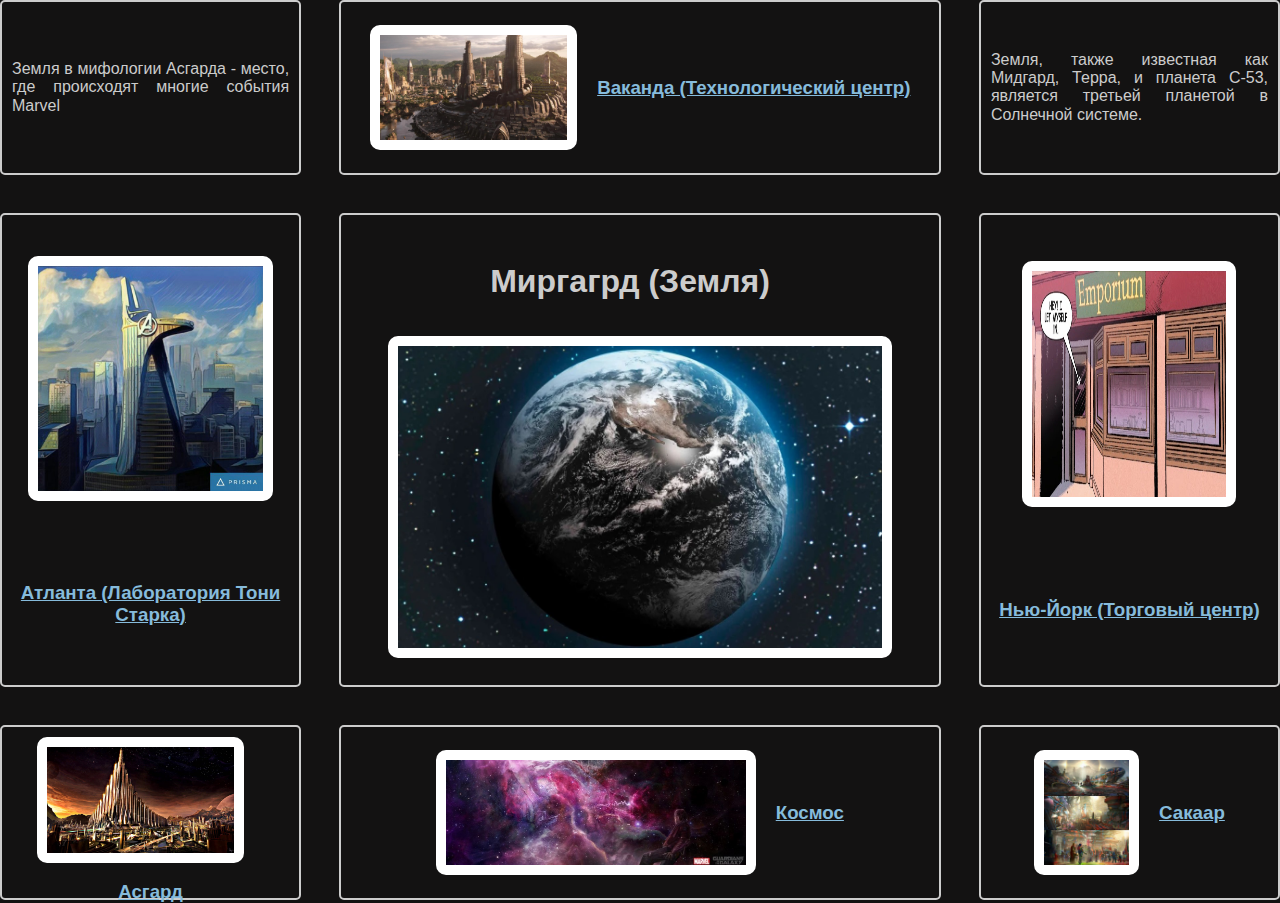
<file: index.html>
<!DOCTYPE html>
<html lang="ru">
<head>
  <meta charset="UTF-8">
  <meta http-equiv="Refresh" content="30">
  <meta name="viewport" content="width=device-width, initial-scale=1.0">
  <meta name="robots" content="noindex">
  <meta name="reply-to" content="zartemz@gmail.com">
  <meta name="description" content="В игре представлены некоторые локации из Киновселенной Марвел">
  <meta name="keywords" content="Марвел, Земля, Миргард, киновселенная Марвел, Терра, планета С-53">
  <meta name="site-created" content="28.11.2024">
  <meta name="author" content="Darbinyan Artem Artakovich">
  <link rel="stylesheet" href="./styles/normalize.css">
  <link rel="stylesheet" href="./styles/style.css">
  <title>lab-5 Darbinyan A.A. | Главная</title>
</head>
<body>
  <div class="container">
    <p class="description_text">Земля в мифологии Асгарда - место, где происходят многие события Marvel</p>
    <a href="./locations/wakanda.html">
      <div class="image-container">
        <img src="./images/wakanda.webp" alt="Ваканда" height="70%" class="mr-20">
      </div>
      <h3>Ваканда (Технологический центр)</h3>
    </a>
    <p class="description_text">Земля, также известная как Мидгард, Терра, и планета С-53, является третьей планетой в Солнечной системе.</p>

    <a href="./locations/atlanta.html">
      <div class="image-container">
        <img src="./images/atlanta.jpg" alt="Атланта" height="50%">
      </div>
      <h3>Атланта (Лаборатория Тони Старка)</h3>
    </a>
    <div class="current-location">
      <h1 class="mr-20">Миргагрд (Земля)</h1>
      <div class="image-container">
        <img src="./images/earth.jpg" alt="Земля">
      </div>
    </div>
    <a href="./locations/new-york.html">
      <div class="image-container">
        <img src="./images/new-york.webp" alt="Нью-Йорк" width="70%" height="50%">
      </div>
      <h3>Нью-Йорк (Торговый центр)</h3>
    </a>

    <a href="./locations/asgard.html">
      <div class="image-container">
        <img src="./images/asgard.jpg" alt="Асгард" class="mr-20">
      </div>
      <h3>Асгард</h3>
    </a>
    <a href="./locations/space.html">
      <div class="image-container">
        <img src="./images/space.jpg" alt="Космос" class="mr-20">
      </div>
      <h3>Космос</h3>
    </a>
    <a href="./locations/sakaar.html">
      <div class="image-container">
        <img src="./images/sakaar.jpg" alt="Сакаар" height="70%" class="mr-20">
      </div>
      <h3>Сакаар</h3>
    </a>
  </div>
</body>
</html>
</file>
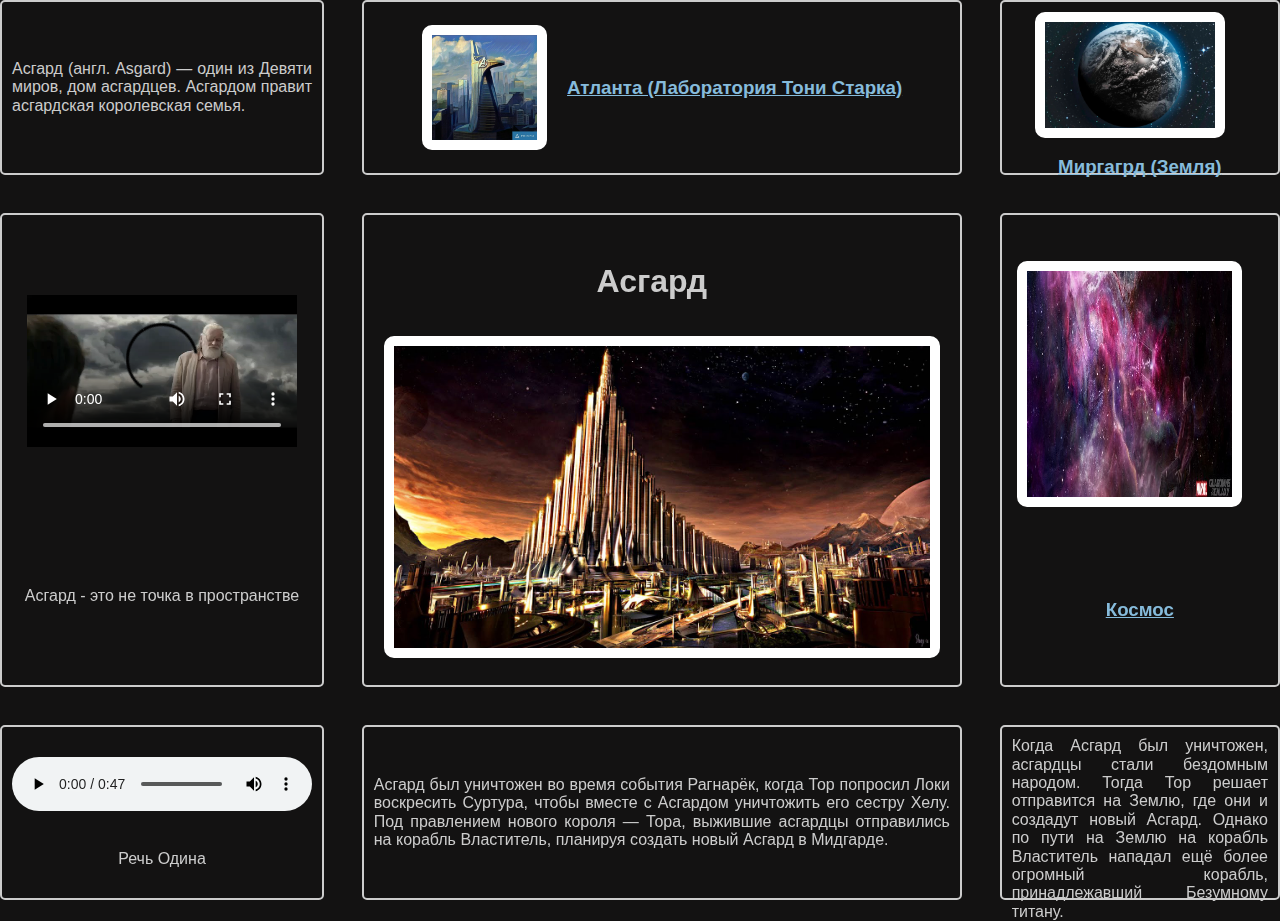
<file: locations/asgard.html>
<!DOCTYPE html>
<html lang="ru">
<head>
  <meta charset="UTF-8">
  <meta http-equiv="Refresh" content="30">
  <meta name="viewport" content="width=device-width, initial-scale=1.0">
  <meta name="robots" content="noindex">
  <meta name="reply-to" content="zartemz@gmail.com">
  <meta name="description" content="Асгард — один из Девяти миров, дом асгардцев. Он был уничтожен во время события Рагнарёк.">
  <meta name="keywords" content="Асгард, асгардцы, Тор, Один, Локи, Рагнарёк, Суртур, Хела, уничтожение Асгарда">
  <meta name="site-created" content="28.11.2024">
  <meta name="author" content="Darbinyan Artem Artakovich">
  <link rel="stylesheet" href="../styles/normalize.css">
  <link rel="stylesheet" href="../styles/style.css">
  <title>lab-5 Darbinyan A.A. | Асгард</title>
</head>
<body>
  <div class="container">
    <p class="description_text">Асгард (англ. Asgard) — один из Девяти миров, дом асгардцев. Асгардом правит асгардская королевская семья.</p>
    <a href="./atlanta.html">
      <div class="image-container">
        <img src="../images/atlanta.jpg" alt="Атланта" height="70%" class="mr-20">
      </div>
      <h3>Атланта (Лаборатория Тони Старка)</h3>
    </a>
    <a href="../index.html">
      <div class="image-container">
        <img src="../images/earth.jpg" alt="Миргагрд (Земля)" height="70%" class="mr-20">
      </div>
      <h3>Миргагрд (Земля)</h3>
    </a>

    <div>
      <video controls src="../videos/asgard.mp4" width="90%"></video>
      <p class="description_text">Асгард - это не точка в пространстве</p>
    </div>
    <div class="current-location">
      <h1 class="mr-20">Асгард</h1>
      <div class="image-container">
        <img src="../images/asgard.jpg" alt="Асгард">
      </div>
    </div>
    <a href="./space.html">
      <div class="image-container">
        <img src="../images/space.jpg" alt="Космос" width="80%" height="50%" class="mr-20">
      </div>
      <h3>Космос</h3>
    </a>

    <div>
      <audio controls src="../audio/asgard.mp3"></audio>
      <p class="description_text">Речь Одина</p>
    </div>
    <p class="description_text">Асгард был уничтожен во время события Рагнарёк, когда Тор попросил Локи воскресить Суртура, чтобы вместе с Асгардом уничтожить его сестру Хелу. Под правлением нового короля — Тора, выжившие асгардцы отправились на корабль Властитель, планируя создать новый Асгард в Мидгарде.</p>
    <p class="description_text">Когда Асгард был уничтожен, асгардцы стали бездомным народом. Тогда Тор решает отправится на Землю, где они и создадут новый Асгард. Однако по пути на Землю на корабль Властитель нападал ещё более огромный корабль, принадлежавший Безумному титану.</p>
  </div>
</body>
</html>
</file>
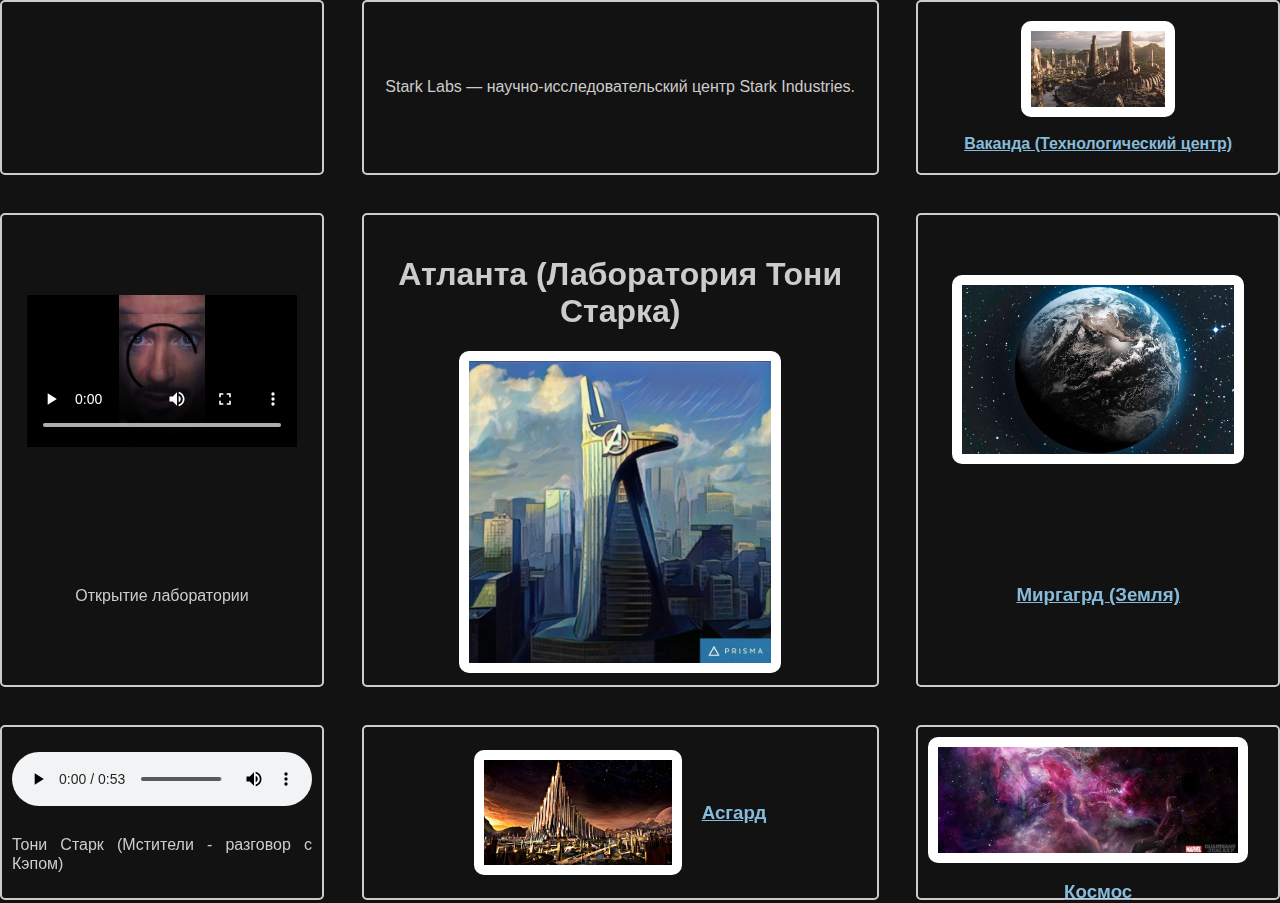
<file: locations/atlanta.html>
<!DOCTYPE html>
<html lang="ru">
<head>
  <meta charset="UTF-8">
  <meta http-equiv="Refresh" content="30">
  <meta name="viewport" content="width=device-width, initial-scale=1.0">
  <meta name="robots" content="noindex">
  <meta name="reply-to" content="zartemz@gmail.com">
  <meta name="description" content="Лаборатория Тони Старка в Атланте — научно-исследовательский центр Stark Industries.">
  <meta name="keywords" content="Атланта, Тони Старк, Stark Labs, лаборатория">
  <meta name="site-created" content="28.11.2024">
  <meta name="author" content="Darbinyan Artem Artakovich">
  <link rel="stylesheet" href="../styles/normalize.css">
  <link rel="stylesheet" href="../styles/style.css">
  <title>lab-5 Darbinyan A.A. | Атланта</title>
</head>
<body>
  <div class="container">
    <div></div>
    <p class="description_text">Stark Labs — научно-исследовательский центр Stark Industries.</p>
    <a href="./wakanda.html">
      <div class="image-container">
        <img src="../images/wakanda.webp" alt="Ваканда" height="50%">
      </div>
      <p class="description_text">Ваканда (Технологический центр)</p>
    </a>

    <div>
      <video controls src="../videos/atlanta.mp4" width="90%"></video>
      <p class="description_text">Открытие лаборатории</p>
    </div>
    <div class="current-location">
      <h1>Атланта (Лаборатория Тони Старка)</h1>
      <div class="image-container">
        <img src="../images/atlanta.jpg" alt="Лаборатория Старка">
      </div>
    </div>
    <a href="../index.html">
      <div class="image-container">
        <img src="../images/earth.jpg" alt="Миргагрд (Земля)" width="80%">
      </div>
      <h3>Миргагрд (Земля)</h3>
    </a>

    <div>
      <audio controls src="../audio/atlanta.mp3"></audio>
      <p class="description_text">Тони Старк (Мстители - разговор с Кэпом)</p>
    </div>
    <a href="./asgard.html">
      <div class="image-container">
        <img src="../images/asgard.jpg" alt="Асгард" class="mr-20">
      </div>
      <h3>Асгард</h3>
    </a>
    <a href="./space.html">
      <div class="image-container">
        <img src="../images/space.jpg" alt="Космос" class="mr-20">
      </div>
      <h3>Космос</h3>
    </a>
  </div>
</body>
</html>
</file>
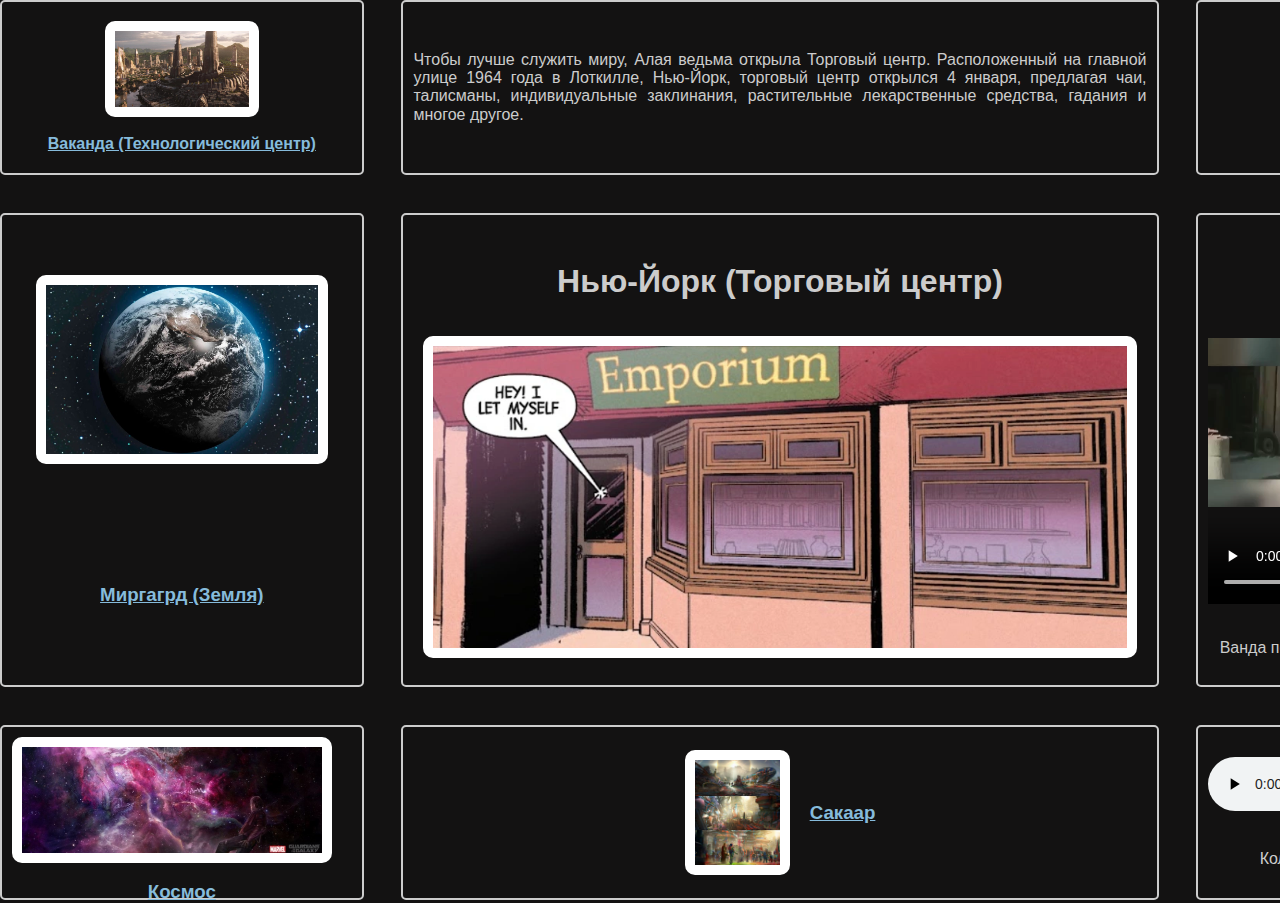
<file: locations/new-york.html>
<!DOCTYPE html>
<html lang="ru">
<head>
  <meta charset="UTF-8">
  <meta http-equiv="Refresh" content="30">
  <meta name="viewport" content="width=device-width, initial-scale=1.0">
  <meta name="robots" content="noindex">
  <meta name="reply-to" content="zartemz@gmail.com">
  <meta name="description" content="Нью-Йорк — место большого количества событий в Марвел.">
  <meta name="keywords" content="Нью-Йорк, торговый центр, Алая Ведьма, талисманы, заклинания">
  <meta name="site-created" content="28.11.2024">
  <meta name="author" content="Darbinyan Artem Artakovich">
  <link rel="stylesheet" href="../styles/normalize.css">
  <link rel="stylesheet" href="../styles/style.css">
  <title>lab-5 Darbinyan A.A. | Нью-Йорк</title>
</head>
<body>
  <div class="container">
    <a href="./wakanda.html">
      <div class="image-container">
        <img src="../images/wakanda.webp" alt="Ваканда" height="50%">
      </div>
      <p class="description_text">Ваканда (Технологический центр)</p>
    </a>
    <p class="description_text">Чтобы лучше служить миру, Алая ведьма открыла Торговый центр. Расположенный на главной улице 1964 года в Лоткилле, Нью-Йорк, торговый центр открылся 4 января, предлагая чаи, талисманы, индивидуальные заклинания, растительные лекарственные средства, гадания и многое другое.</p>
    <div></div>

    <a href="../index.html">
      <div class="image-container">
        <img src="../images/earth.jpg" alt="Миргагрд (Земля)" width="80%">
      </div>
      <h3>Миргагрд (Земля)</h3>
    </a>
    <div class="current-location">
      <h1>Нью-Йорк (Торговый центр)</h1>
      <div class="image-container">
        <img src="../images/new-york.webp" alt="Торговый центр Нью-Йорка">
      </div>
    </div>
    <div>
      <video controls muted src="../videos/wanda.mp4" width="100%" height="80%"></video>
      <p class="description_text">Ванда помогает в битве за Нью-Йорк</p>
    </div>

    <a href="./space.html">
      <div class="image-container">
        <img src="../images/space.jpg" alt="Космос" class="mr-20">
      </div>
      <h3>Космос</h3>
    </a>
    <a href="./sakaar.html">
      <div class="image-container">
        <img src="../images/sakaar.jpg" alt="Сакаар" height="70%" class="mr-20">
      </div>
      <h3>Сакаар</h3>
    </a>
    <div>
      <audio controls src="../audio/magician.mp3"></audio>
      <p class="description_text">Колдун читает заклинание</p>
    </div>
  </div>
</body>
</html>
</file>
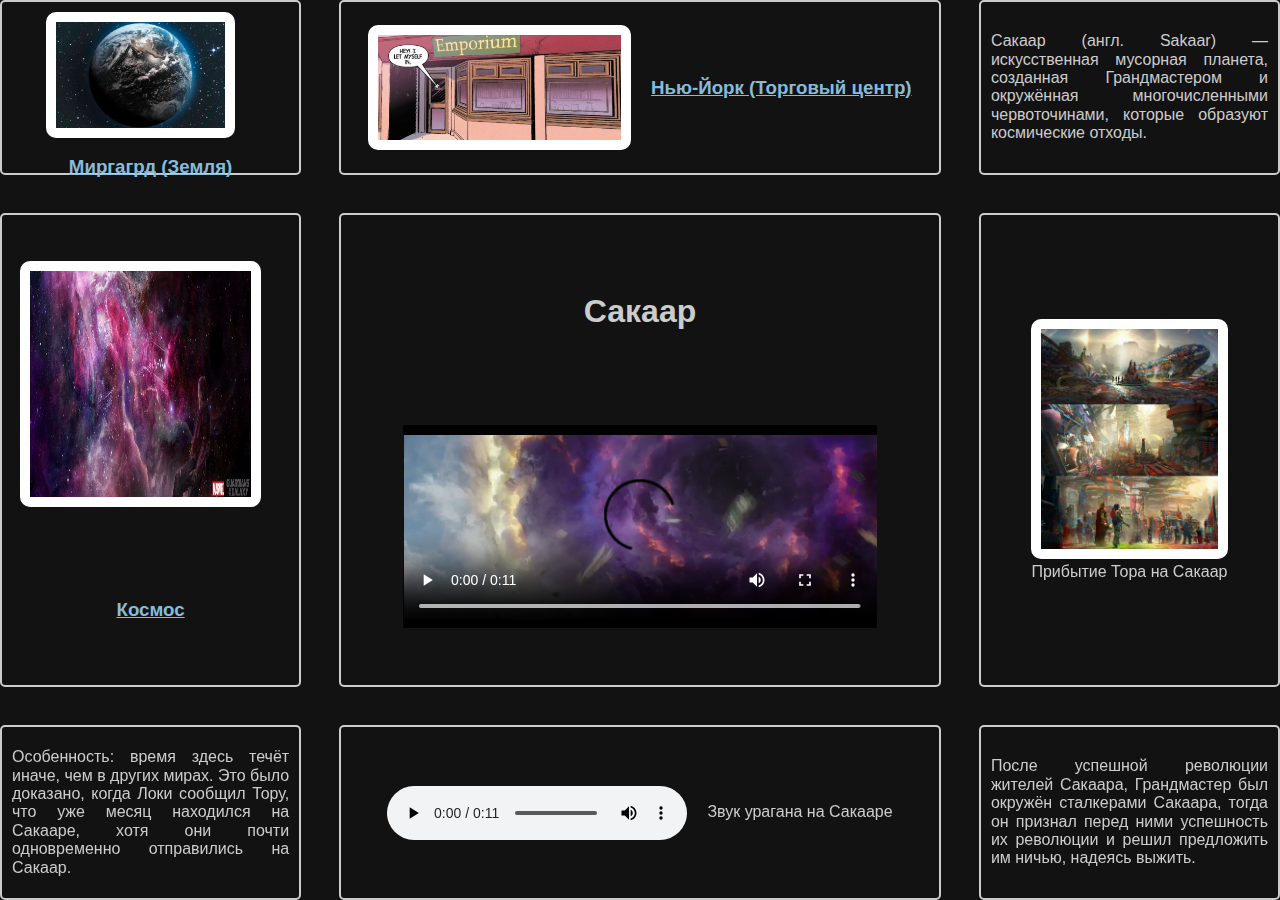
<file: locations/sakaar.html>
<!DOCTYPE html>
<html lang="ru">
<head>
  <meta charset="UTF-8">
  <meta http-equiv="Refresh" content="30">
  <meta name="viewport" content="width=device-width, initial-scale=1.0">
  <meta name="robots" content="noindex">
  <meta name="reply-to" content="zartemz@gmail.com">
  <meta name="description" content="Сакаар — искусственная мусорная планета, созданная Грандмастером и окружённая многочисленными червоточинами, которые образуют космические отходы. На Сакаар Тор и Локи попадают из-за битвы с их сестрой Хелой.">
  <meta name="keywords" content="Сакаар, мусорная планета, космические отходы, Грандмастер, Тор, Локи">
  <meta name="site-created" content="28.11.2024">
  <meta name="author" content="Darbinyan Artem Artakovich">
  <link rel="stylesheet" href="../styles/normalize.css">
  <link rel="stylesheet" href="../styles/style.css">
  <title>lab-5 Darbinyan A.A. | Сакаар</title>
</head>
<body>
  <div class="container">
    <a href="../index.html">
      <div class="image-container">
        <img src="../images/earth.jpg" alt="Миргагрд (Земля)" height="70%" class="mr-20">
      </div>
      <h3>Миргагрд (Земля)</h3>
    </a>
    <a href="./new-york.html">
      <div class="image-container">
        <img src="../images/new-york.webp" alt="Нью-Йорк" height="70%" class="mr-20">
      </div>
      <h3>Нью-Йорк (Торговый центр)</h3>
    </a>
    <p class="description_text">Сакаар (англ. Sakaar) — искусственная мусорная планета, созданная Грандмастером и окружённая многочисленными червоточинами, которые образуют космические отходы.</p>

    <a href="./space.html">
      <div class="image-container">
        <img src="../images/space.jpg" alt="Космос" width="80%" height="50%" class="mr-20">
      </div>
      <h3>Космос</h3>
    </a>
    <div class="current-location">
      <h1>Сакаар</h1>
      <video controls src="../videos/sakaar.mp4" width="85%"></video>
    </div>
    <div>
      <figure>
        <div class="image-container">
          <img src="../images/sakaar.jpg" alt="Планета Сакаар" width="90%">
        </div>
        <figcaption>Прибытие Тора на Сакаар</figcaption>
      </figure>
    </div>

    <p class="description_text">Особенность: время здесь течёт иначе, чем в других мирах. Это было доказано, когда Локи сообщил Тору, что уже месяц находился на Сакааре, хотя они почти одновременно отправились на Сакаар.</p>
    <div>
      <audio controls src="../audio/sakaar.mp3" class="mr-20"></audio>
      <p class="description_text">Звук урагана на Сакааре</p>
    </div>
    <p class="description_text">После успешной революции жителей Сакаара, Грандмастер был окружён сталкерами Сакаара, тогда он признал перед ними успешность их революции и решил предложить им ничью, надеясь выжить.</p>
  </div>
</body>
</html>
</file>
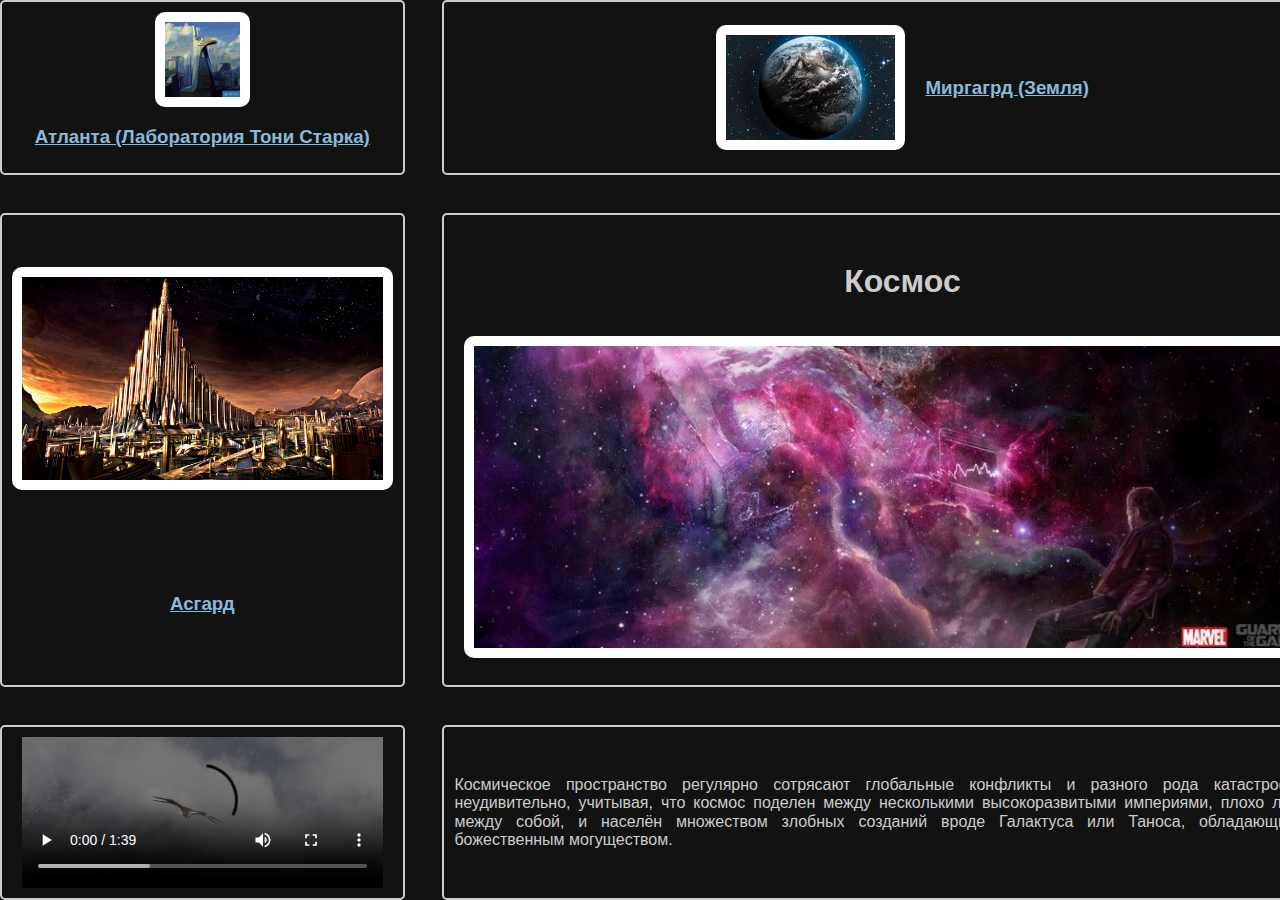
<file: locations/space.html>
<!DOCTYPE html>
<html lang="ru">
<head>
  <meta charset="UTF-8">
  <meta http-equiv="Refresh" content="30">
  <meta name="viewport" content="width=device-width, initial-scale=1.0">
  <meta name="robots" content="noindex">
  <meta name="reply-to" content="zartemz@gmail.com">
  <meta name="description" content="Космос - всё, что находится за пределами нашей планеты. Космическое пространство регулярно сотрясают глобальные конфликты и разного рода катастрофы.">
  <meta name="keywords" content="Космос, планеты, империи, Асгард, Сакаар">
  <meta name="site-created" content="28.11.2024">
  <meta name="author" content="Darbinyan Artem Artakovich">
  <link rel="stylesheet" href="../styles/normalize.css">
  <link rel="stylesheet" href="../styles/style.css">
  <title>lab-5 Darbinyan A.A. | Космос</title>
</head>
<body>
  <div class="container">
    <a href="./atlanta.html">
      <div class="image-container">
        <img src="../images/atlanta.jpg" alt="Атланта" height="50%">
      </div>
      <h3>Атланта (Лаборатория Тони Старка)</h3>
    </a>
    <a href="../index.html">
      <div class="image-container">
        <img src="../images/earth.jpg" alt="Миргагрд (Земля)" height="70%" class="mr-20">
      </div>
      <h3>Миргагрд (Земля)</h3>
    </a>
    <a href="./new-york.html">
      <div class="image-container">
        <img src="../images/new-york.webp" alt="Нью-Йорк" width="50%" height="50%">
      </div>
      <h3>Нью-Йорк (Торговый центр)</h3>
    </a>

    <a href="./asgard.html">
      <div class="image-container">
        <img src="../images/asgard.jpg" alt="Асгард" height="45%">
      </div>
      <h3>Асгард</h3>
    </a>
    <div class="current-location">
      <h1>Космос</h1>
      <div class="image-container">
        <img src="../images/space.jpg" alt="Космос">
      </div>
    </div>
    <a href="./sakaar.html">
      <div class="image-container">
        <img src="../images/sakaar.jpg" alt="Сакаар" width="90%" height="80%">
      </div>
      <h3>Сакаар</h3>
    </a>

    <div>
      <video controls src="../videos/space.mp4" poster="../posters/space.jpg" width="auto" height="100%"></video>
    </div>
    <div>
      <p class="description_text">Космическое пространство регулярно сотрясают глобальные конфликты и разного рода катастрофы. Это неудивительно, учитывая, что космос поделен между несколькими высокоразвитыми империями, плохо ладящими между собой, и населён множеством злобных созданий вроде Галактуса или Таноса, обладающих почти божественным могуществом.</p>
    </div>
    <div>
      <audio controls src="../audio/space.mp3"></audio>
      <p class="description_text">Звуки космоса</p>
    </div>
  </div>
</body>
</html>
</file>
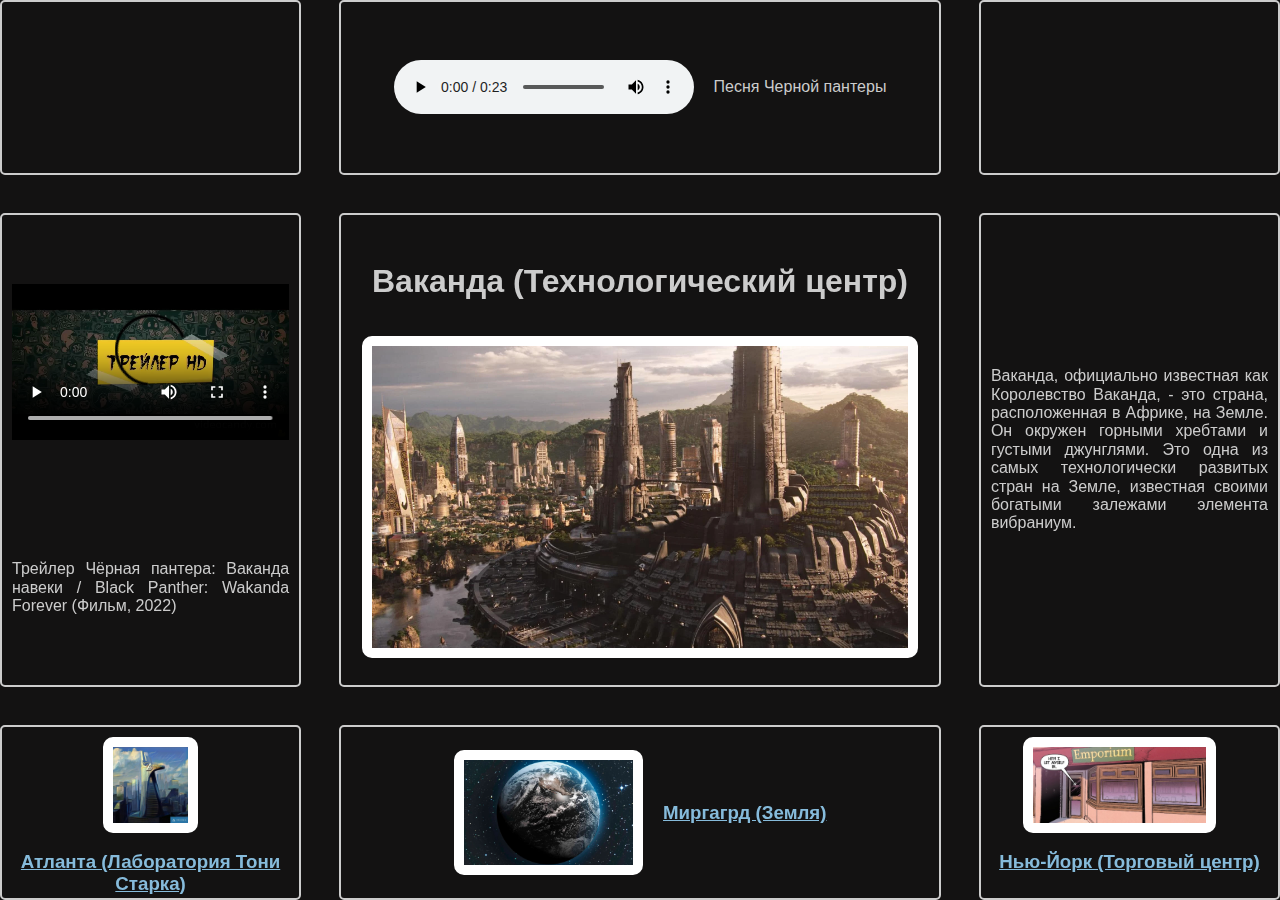
<file: locations/wakanda.html>
<!DOCTYPE html>
<html lang="ru">
<head>
  <meta charset="UTF-8">
  <meta http-equiv="Refresh" content="30">
  <meta name="viewport" content="width=device-width, initial-scale=1.0">
  <meta name="robots" content="noindex">
  <meta name="reply-to" content="zartemz@gmail.com">
  <meta name="description" content="Ваканда - технологический центр Земли, известный своими богатыми залежами элемента вибраниум. Защитником Ваканды является Черная пантера.">
  <meta name="keywords" content="Ваканда, Черная пантера, технологии, лаборатории, вибраниум, развитие, королевство, страна">
  <meta name="site-created" content="28.11.2024">
  <meta name="author" content="Darbinyan Artem Artakovich">
  <link rel="stylesheet" href="../styles/normalize.css">
  <link rel="stylesheet" href="../styles/style.css">
  <title>lab-5 Darbinyan A.A. | Ваканда</title>
</head>
<body>
  <div class="container">
    <div></div>
    <div>
      <audio controls src="../audio/wakanda.mp3" class="mr-20"></audio>
      Песня Черной пантеры
    </div>
    <div></div>

    <div>
      <video controls src="../videos/wakanda.mp4" width="100%"></video>
      <p class="description_text">Трейлер Чёрная пантера: Ваканда навеки / Black Panther: Wakanda Forever (Фильм, 2022)</p>
    </div>
    <div class="current-location">
      <h1>Ваканда (Технологический центр)</h1>
      <div class="image-container">
        <img src="../images/wakanda.webp" alt="Ваканда">
      </div>
    </div>
    <p class="description_text">Ваканда, официально известная как Королевство Ваканда, - это страна, расположенная в Африке, на Земле. Он окружен горными хребтами и густыми джунглями. Это одна из самых технологически развитых стран на Земле, известная своими богатыми залежами элемента вибраниум.</p>

    <a href="./atlanta.html">
      <div class="image-container">
        <img src="../images/atlanta.jpg" alt="Атланта" height="50%">
      </div>
      <h3>Атланта (Лаборатория Тони Старка)</h3>
    </a>
    <a href="../index.html">
      <div class="image-container">
        <img src="../images/earth.jpg" alt="Миргагрд (Земля)" height="70%" class="mr-20">
      </div>
      <h3>Миргагрд (Земля)</h3>
    </a>
    <a href="./new-york.html">
      <div class="image-container">
        <img src="../images/new-york.webp" alt="Нью-Йорк" height="50%" class="mr-20">
      </div>
      <h3>Нью-Йорк (Торговый центр)</h3>
    </a>
  </div>
</body>
</html>
</file>
<file: styles/style.css>
body {
  margin: 0;
  font-family: sans-serif;
  color: #ccc;
  background-color: #131212;
}

img {
  max-height: 70%;
  border: 10px solid white;
  border-radius: 10px;
}

img:hover {
  border: 10px dashed red;
  transform: scale(2);
}

a {
  display: block;
  font-weight: bold;
  color: #86bbdb;
}

p {
  margin: 0;
}

.container {
  display: grid;
  grid-template-columns: 1fr 2fr 1fr;
  grid-template-rows: calc(2 / 9 * 100% - 2cm / 3) calc(5 / 9 * 100% - 2cm / 3) calc(2 / 9 * 100% - 2cm / 3);
  gap: 1cm;
  width: 100vw;
  height: 100vh;
}

.container > * {
  display: flex;
  justify-content: center;
  align-items: center;
  flex-wrap: wrap;
  padding: 10px;
  text-align: center;
  border: 2px solid #ccc;
  border-radius: 5px;
}

.image-container {
  display: contents;
}

.description_text {
  text-align: justify;
}

.container .current-location {
  padding: 20px;
}

.align-center {
  vertical-align: center;
}

.mr-20 {
  margin-right: 20px;
}
</file>
